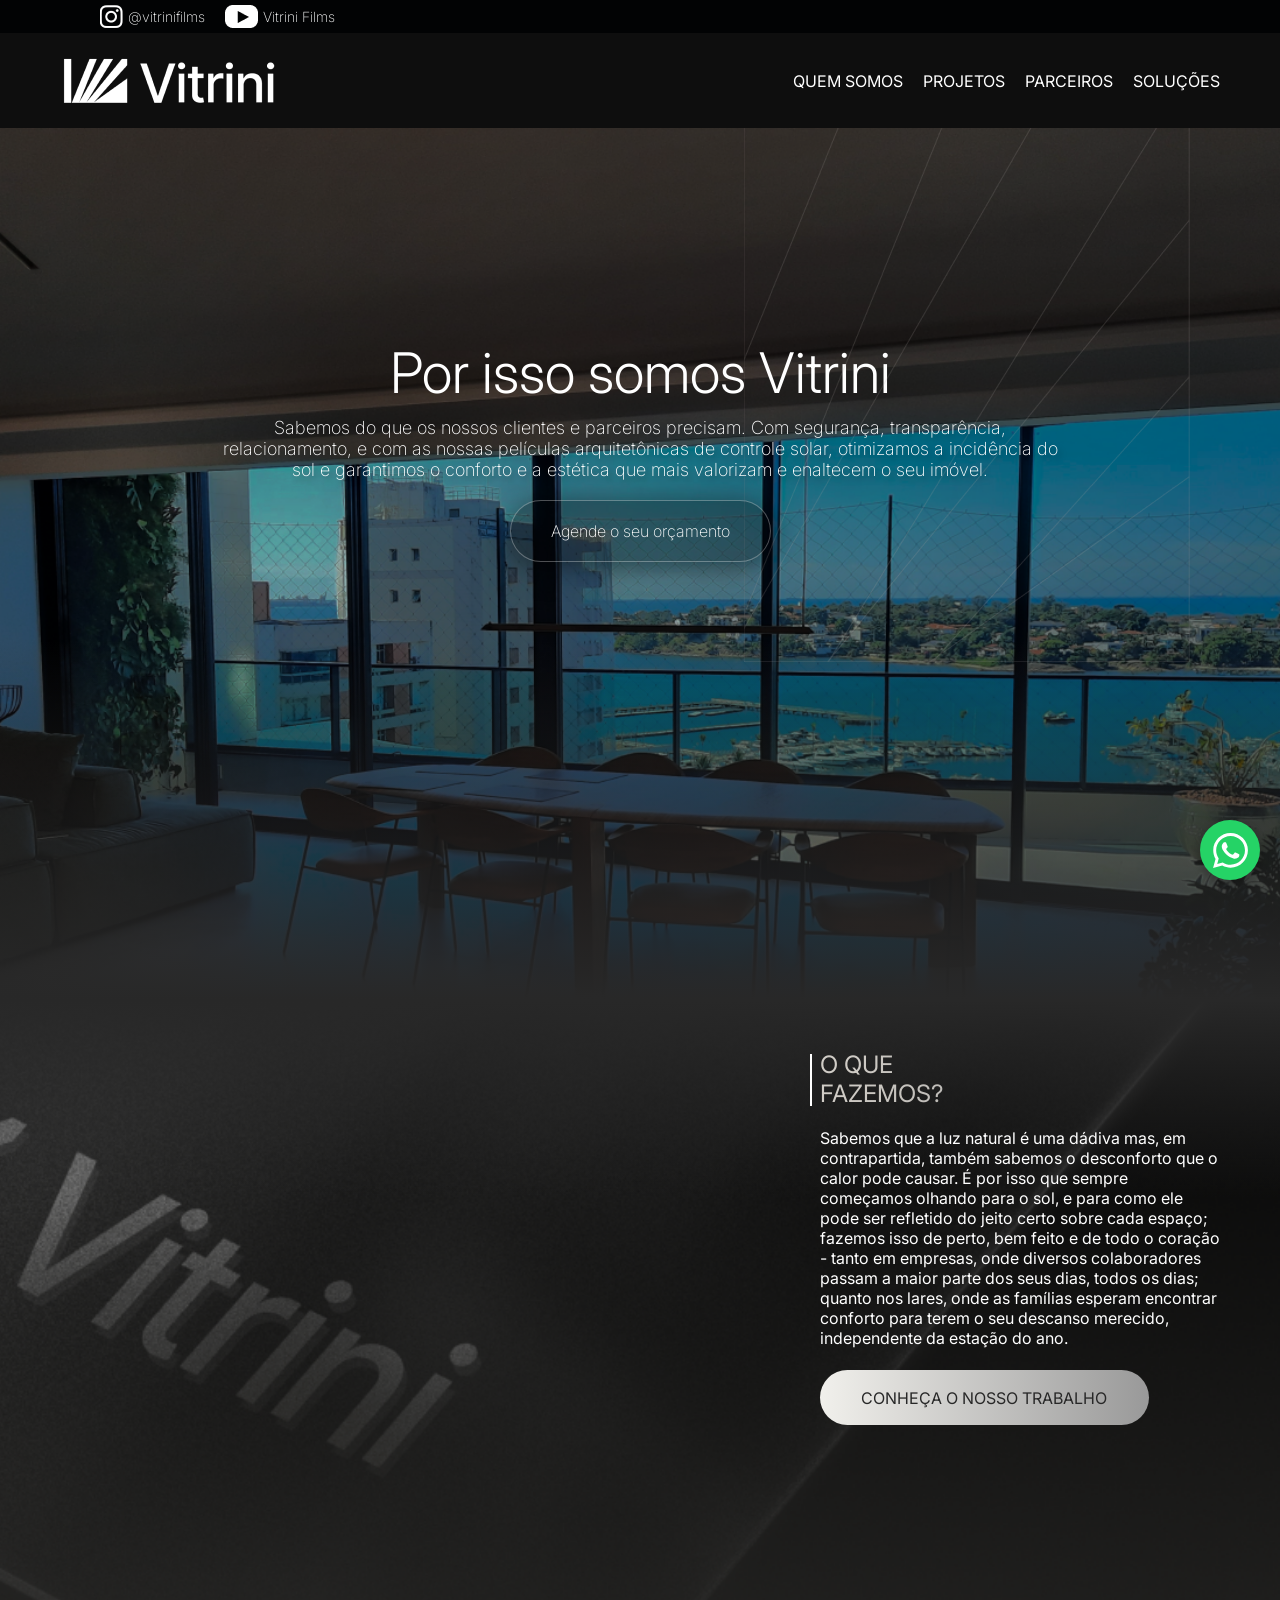
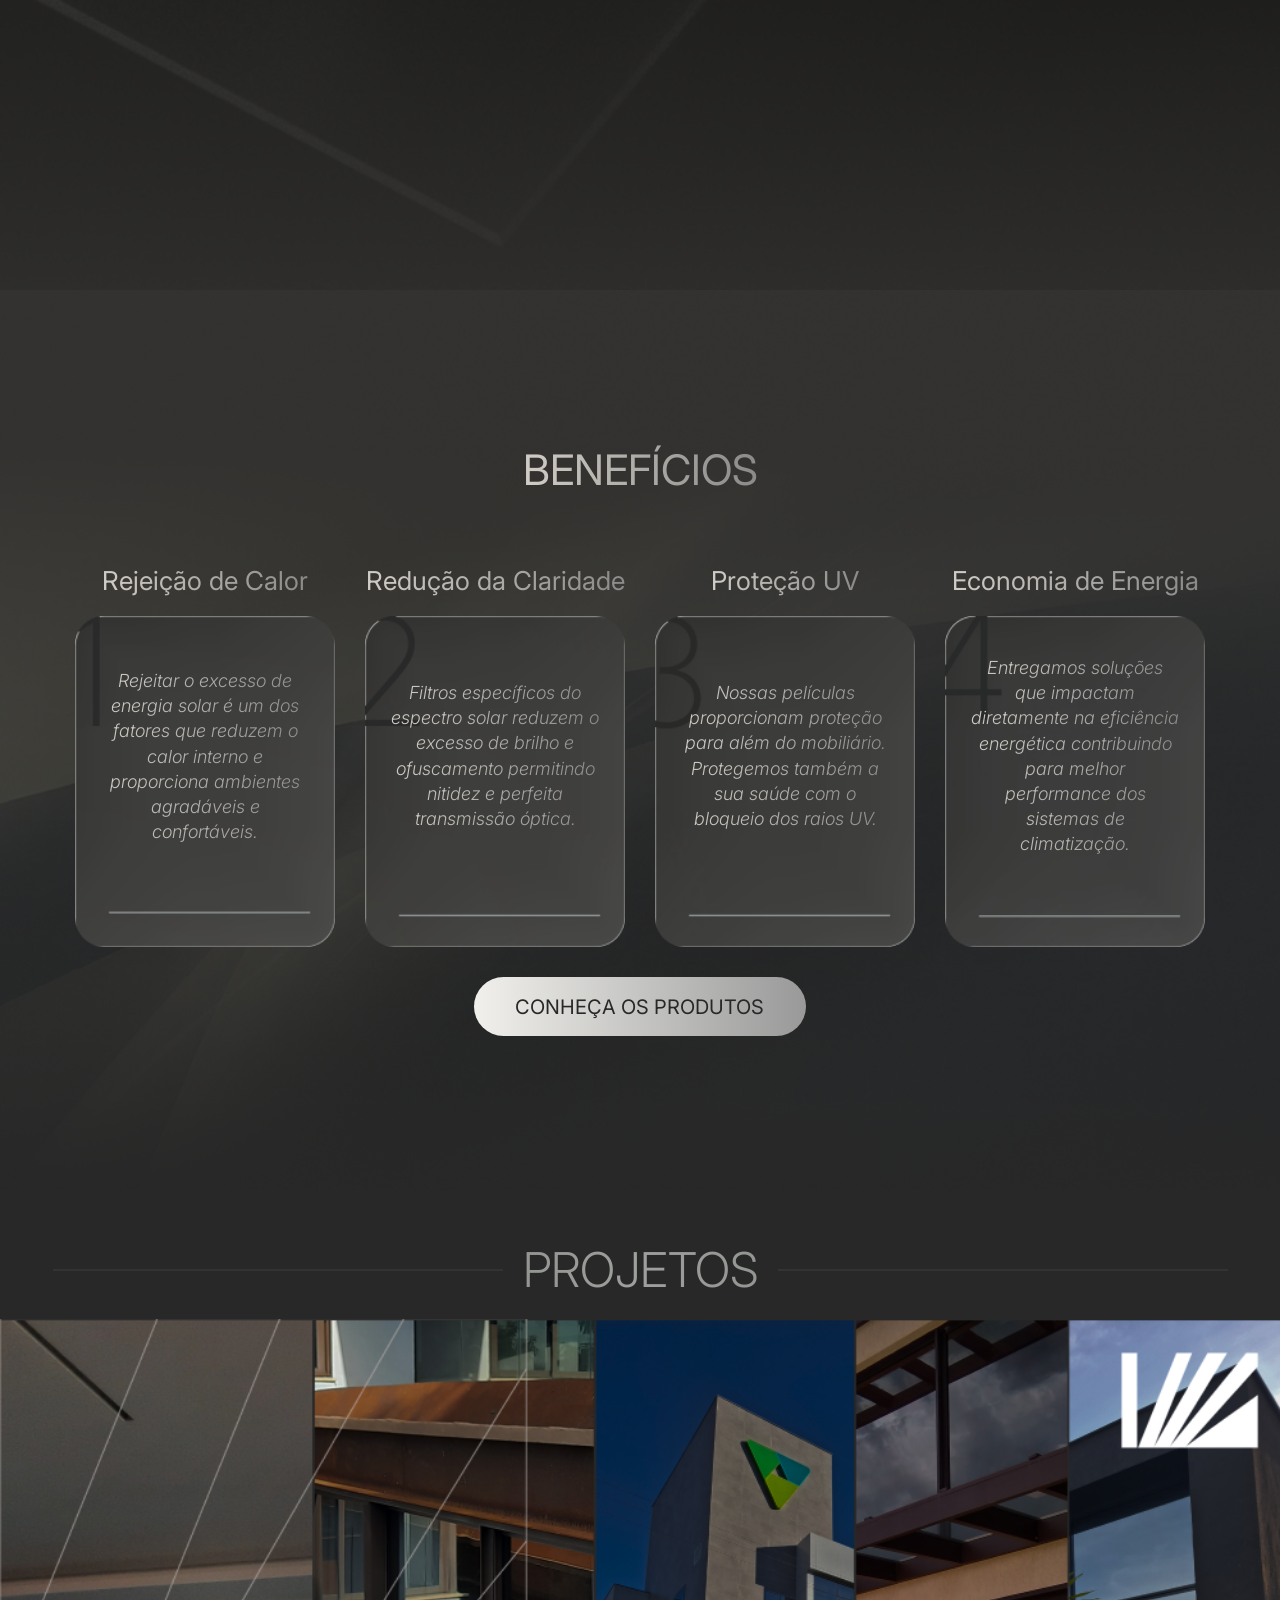
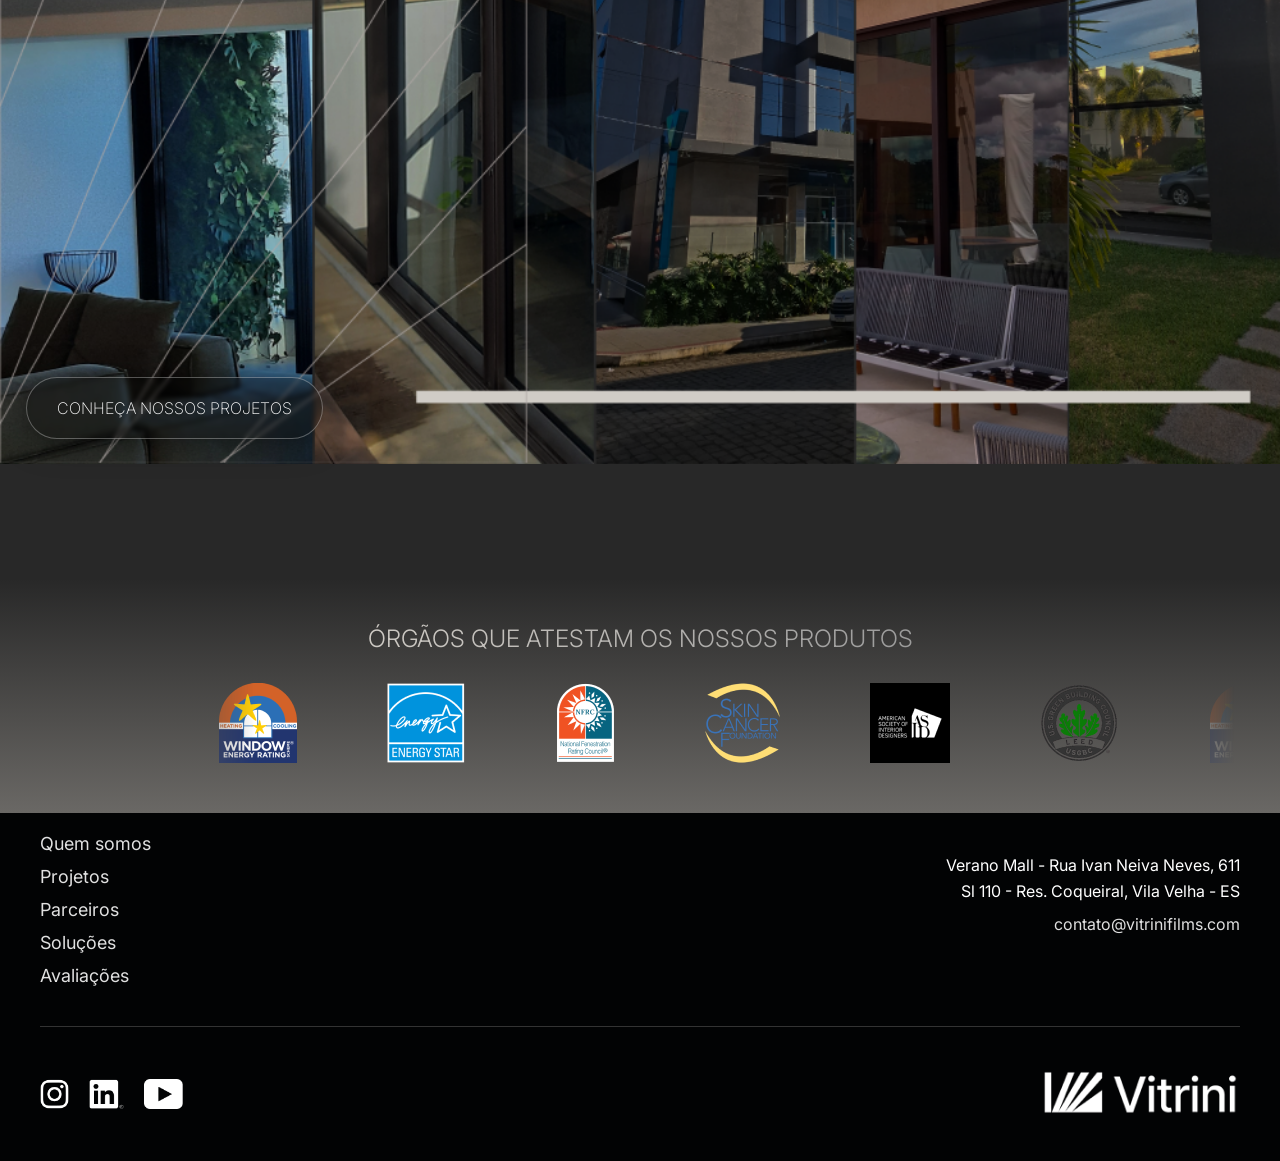
<file: index.html>
<!DOCTYPE html>
<html lang="pt-BR">

<head>
  <meta charset="UTF-8">
  <meta name="viewport" content="width=device-width, initial-scale=1.0">
  <link rel="stylesheet" href="./style.css">
  <link rel="preconnect" href="https://fonts.googleapis.com">
  <link rel="preconnect" href="https://fonts.gstatic.com" crossorigin>
  <link href="https://fonts.googleapis.com/css2?family=Inter:ital,opsz,wght@0,14..32,100..900;1,14..32,100..900&display=swap" rel="stylesheet">
  <title>Vitrini | Home</title>
</head>

<body>


  <section class="containerHOME">
    <header>
      <div class="redesNav">
        <div class="instaNAV">
          <a href="https://www.instagram.com/vitrinifilms/"><img src="./assets/instaNAV.webp" alt="instagram">
            <h6>@vitrinifilms</h6>
          </a>
        </div>
        <div class="ytNAV">
          <a href="https://www.youtube.com/@vitrinifilms/featured"><img src="./assets/ytNAV.webp" alt="youtube">
            <h6>Vitrini Films</h6>
          </a>
        </div>
      </div>

      <nav>
        <div class="containerNAV">
          <img class="logoNAV" src="./assets/logoNAV.webp" alt="Logo">

          <div class="menu-hamburger" id="hamburger">
            <span class="bar"></span>
            <span class="bar"></span>
            <span class="bar"></span>
          </div>

          <ul class="itensNAV" id="nav-menu">
            <li><a href="./sobre.html">QUEM SOMOS</a></li>
            <li><a href="./projetos.html">PROJETOS</a></li>
            <li><a href="./parceiros.html">PARCEIROS</a></li>

            <li class="dropdown">
              <a href="./solucoes.html">SOLUÇÕES</a>
              <ul class="dropdown-content">
                <li><a href="./solucoes.html#controle-solar">CONTROLE SOLAR</a></li>
                <li><a href="./solucoes.html#dual-climate">DUAL-CLIMATE</a></li>
                <li><a href="./solucoes.html#safety-security">SAFETY & SECURITY</a></li>
                <li><a href="./solucoes.html#decor">DECOR</a></li>
                <li><a href="./solucoes.html#wingsafe">WingSafe</a></li>
              </ul>
            </li>
          </ul>
        </div>
      </nav>
    </header>
    <main class="HOME">
      <img class="pattern" src="./assets/patternINICIO.webp" alt="">
      <div class="textoHOME">
        <h1>Por isso somos Vitrini</h1>
        <p>Sabemos do que os nossos clientes e parceiros precisam. Com segurança, transparência, relacionamento, e com as nossas películas arquitetônicas de controle solar, otimizamos a incidência do sol e garantimos o conforto e a estética que mais valorizam e enaltecem o seu imóvel.
        </p>
        <a href="https://api.whatsapp.com/send?phone=5527998957755&text=Ol%C3%A1!%20Vim%20pelo%20site%20e%20gostaria%20de%20fazer%20um%20or%C3%A7amento!">Agende o seu orçamento</a>
      </div>
    </main>

  </section>


  <section class="sobreHOME">
    <div class="containerSOBRE">
      <div class="textoSOBRE">
        <h1>O QUE <br>FAZEMOS?</h1>
        <p>Sabemos que a luz natural é uma dádiva mas, em contrapartida, também sabemos o desconforto que o calor pode causar. É por isso que sempre começamos olhando para o sol, e para como ele pode ser refletido do jeito certo sobre cada espaço; fazemos isso de perto, bem feito e de todo o coração - tanto em empresas, onde diversos colaboradores passam a maior parte dos seus dias, todos os dias; quanto nos lares, onde as famílias esperam encontrar conforto para terem o seu descanso merecido, independente da estação do ano.
        </p>
        <a href="./sobre.html">CONHEÇA O NOSSO TRABALHO</a>
      </div>
    </div>
  </section>
  <section class="descricaoBeneficios">
    <h1>BENEFÍCIOS</h1>
    <div class="cards">
      <div class="card-beneficio">
        <h1 class="tituloCard">Rejeição de Calor</h1>
        <img src="./assets/topic1.webp" alt="">
        <p>Rejeitar o excesso de energia solar é um dos fatores que reduzem o calor interno e proporciona ambientes agradáveis e confortáveis.</p>
      </div>

      <div class="card-beneficio">
        <h1 class="tituloCard">Redução da Claridade</h1>
        <img src="./assets/topic2.webp" alt="">
        <p>Filtros específicos do espectro solar reduzem o excesso de brilho e ofuscamento permitindo nitidez e perfeita transmissão óptica.</p>
      </div>

      <div class="card-beneficio">
        <h1 class="tituloCard">Proteção UV</h1>
        <img src="./assets/topic3.webp" alt="">
        <p>Nossas películas proporcionam proteção para além do mobiliário. Protegemos também a sua saúde com o bloqueio dos raios UV.</p>
      </div>

      <div class="card-beneficio">
        <h1 class="tituloCard">Economia de Energia</h1>
        <img src="./assets/topic4.webp" alt="">
        <p>Entregamos soluções que impactam diretamente na eficiência energética contribuindo para melhor performance dos sistemas de climatização.</p>
      </div>
    </div>
    <a class="botaoSolucoes" href="./solucoes.html">CONHEÇA OS PRODUTOS</a>
  </section>
  <section class="projetosSessao">
    <h1>PROJETOS</h1>
    <img class="logoFUNDO" src="./assets/logoFUNDO.webp" alt="">
    <div class="containerImagem">
      <img src="./assets/projetosSessao.webp" alt="">
      <a class="botaoProjetos" href="./projetos.html">CONHEÇA NOSSOS PROJETOS</a>
    </div>

  </section>

  <section id="certificacoes">
    <h1 class="titulo-certificacoes">ÓRGÃOS QUE ATESTAM OS NOSSOS PRODUTOS</h1>
    <div class="certificacoes-wrapper">
      <div class="certificacoes">
        <img src="./assets/certificado10.webp" alt="">
        <img src="./assets/certificado5.webp" alt="">
        <img src="./assets/certificado4.webp" alt="">
        <img src="./assets/certificadoNOVO1.webp" alt="">
        <img src="./assets/certificadoNOVO2.webp" alt="">
        <img src="./assets/certificado3.webp" alt="">
      </div>
    </div>
  </section>

  <footer class="vitrini-footer">
    <div class="footer-container">

      <div class="footer-top">
        <nav class="footer-nav">
          <ul>
            <li><a href="./sobre.html">Quem somos</a></li>
            <li><a href="./projetos.html">Projetos</a></li>
            <li><a href="./parceiros.html">Parceiros</a></li>
            <li><a href="./solucoes.html">Soluções</a></li>
            <li><a href="https://www.google.com/search?sca_esv=d1d4a0e44ae05689&rlz=1C1CHBD_pt-PTBR894BR894&sxsrf=ANbL-n5047lH6mlarfP2cCmcQZ_irVQp8w:1775773459288&si=AL3DRZEsmMGCryMMFSHJ3StBhOdZ2-6yYkXd_doETEE1OR-qORVJfZKwcSbTwA_w8qb21FAxWft0ldZIJwDD2lh9G1afK1K9MibiX_rcxY2wosvig4vBE3DR5fiaG-ZyG68M6jkP3XT0&q=Vitrini+Reviews&sa=X&ved=2ahUKEwis-vfR5-GTAxWPp5UCHffGMjQQ0bkNegQIMRAH&biw=1242&bih=583&dpr=1.1#lrd=0xb81602610af7c3:0x21ba78cf7e03af0d,1" target="_blank">Avaliações</a></li>
          </ul>
        </nav>

        <div class="footer-contact">
          <a href="https://maps.app.goo.gl/6SGhQEcdG8hu3NPE9">
            <p>
              Verano Mall - Rua Ivan Neiva Neves, 611<br>
              Sl 110 - Res. Coqueiral, Vila Velha - ES
            </p>
          </a>
          <a href="mailto:contato@vitrinifilms.com" class="email-link">contato@vitrinifilms.com</a>
        </div>
      </div>

      <div class="footer-divider"></div>

      <div class="footer-bottom">
        <div class="social-icons">
          <a href="https://www.instagram.com/vitrinifilms/" target="_blank"><img src="./assets/instaLogoFot.webp" alt="Instagram"></a>
          <a href="#" target="_blank"><img src="./assets/linkedinLogoFot.webp" alt="LinkedIn"></a>
          <a href="https://www.youtube.com/@vitrinifilms/featured" target="_blank"><img src="./assets/yTLogoFot.webp
            " alt="YouTube"></a>
        </div>

        <div class="footer-logo">
          <img src="./assets/logoNAV.webp" alt="Vitrini Films Logo">
        </div>
      </div>

    </div>
  </footer>
  <a href="https://wa.me/5527998957755?text=Olá,%20gostaria%20de%20mais%20informações!" class="whatsapp-link" target="_blank" rel="noopener noreferrer">

    <svg viewBox="0 0 24 24" class="whatsapp-icon">
      <path d="M.057 24l1.687-6.163c-1.041-1.804-1.588-3.849-1.587-5.946.003-6.556 5.338-11.891 11.893-11.891 3.181.001 6.167 1.24 8.413 3.488 2.245 2.248 3.481 5.236 3.48 8.414-.003 6.557-5.338 11.892-11.893 11.892-1.99-.001-3.951-.5-5.688-1.448l-6.305 1.654zm6.597-3.807c1.676.995 3.276 1.591 5.392 1.592 5.448 0 9.886-4.434 9.889-9.885.002-5.462-4.415-9.89-9.881-9.892-5.452 0-9.887 4.434-9.889 9.884-.001 2.225.651 3.891 1.746 5.634l-.999 3.648 3.742-.981zm11.387-5.464c-.074-.124-.272-.198-.57-.347-.297-.149-1.758-.868-2.031-.967-.272-.099-.47-.149-.669.149-.198.297-.768.967-.941 1.165-.173.198-.347.223-.644.074-.297-.149-1.255-.463-2.39-1.475-.883-.788-1.48-1.761-1.653-2.059-.173-.297-.018-.458.13-.606.134-.133.297-.347.446-.521.151-.172.2-.296.3-.495.099-.198.05-.372-.025-.521-.075-.148-.669-1.611-.916-2.206-.242-.579-.487-.501-.669-.51l-.57-.01c-.198 0-.52.074-.792.372-.272.297-1.04 1.017-1.04 2.479 0 1.462 1.065 2.875 1.213 3.074.149.198 2.095 3.2 5.076 4.487.709.306 1.263.489 1.694.626.712.226 1.36.194 1.872.118.571-.085 1.758-.719 2.006-1.413.248-.695.248-1.29.173-1.414z" fill="currentColor" />
    </svg>
  </a>
  <script src="./script.js"></script>
</body>

</html>
</file>
<file: style.css>
*{
  margin: 0;
  padding: 0;
  box-sizing: border-box;
}


body{
  background-color: #282828;
  font-family: 'Inter';
  padding-top: 100px; /* Mesma altura do seu header */
}

ul, li{
  list-style: none;
}

a{
  text-decoration: none;
  color: white;
}




.redesNav{
  display: flex;
  background-color: #020304;
  padding: 5px 100px;
  gap: 20px;
}

.redesNav h6, .redesNav a{
  color: white;
  font-size: 14px;
  font-weight: 200;
}

.instaNAV, .ytNAV{
  display: flex;
  align-items: center;
  gap: 5px;
}

.instaNAV a, .ytNAV a{
  display: flex;
  align-items: center;
  gap: 5px;
}

/* NAVEGAÇÃO PRINCIPAL DA PÁGINA */
nav{
  position: relative;
  max-width: 1160px;
  width: 100%;
  margin: 0 auto;
  padding: 20px 0px;
  z-index: 10000;
}

/* Escondido por padrão no Desktop */
.menu-hamburger {
  display: none;
  cursor: pointer;
  flex-direction: column;
  gap: 5px;
  z-index: 10001;
}

.bar {
  display: block;
  width: 25px;
  height: 3px;
  background-color: white;
  transition: 0.4s;
}

.containerNAV{
  display: flex;
  flex-direction: row;
  align-items: center;
  justify-content: space-between;
  z-index: 1000;
}

.itensNAV{
  display: flex;
  gap: 0 20px;
}

.itensNAV li{
  color: white;
  z-index: 1000;
}


header {
  position: -webkit-sticky; /* Suporte para Safari */
  position: fixed;
  top: 0;
  z-index: 10000; /* Garante que fique acima do conteúdo */
  background-color: #0e0e0e; /* Mantendo o padrão dark que você curte */
  width: 100%;
}

/* CONTEÚDO DA HOMEPAGE  */

.pattern{
  position: absolute;
  top: 32px;
  right: 90px;
  z-index: 1;
}

.containerHOME{
  background-image: 
    linear-gradient(to bottom, transparent 60%, #282828 100%),
    url(./assets/fundoHome.webp);
  background-size: cover; /* Ajustado de 100% para cover para evitar repetição */
  background-position: center;
  background-repeat: no-repeat; /* Garante que não repita */
  min-height: 100vh;
}

.HOME{
  max-width: 1160px;
  width: 100%;
  margin: 0 auto;
  display: flex;      
  min-height: 100vh;       /* Ativa o Flexbox */
  align-items: center;       /* Centraliza verticalmente */
  justify-content: center;
  min-height: calc(100vh - 200px);
}

.textoHOME{
  display: flex;
  flex-direction: column;
  align-items: center;
  justify-content: center;
  margin: 0;
  animation: surgirDeBaixo 2.5s forwards;

}

.textoHOME h1{
  font-size: 56px;
  font-weight: 300;
  color: white;
}

.textoHOME p{
  display: flex;
  text-align: center;
  max-width: 850px;
  color: white;
  font-weight: 200;
  margin-top: 10px;
  font-size: 18px;
  text-shadow: 3px 4px 6.9px rgba(0, 0, 0, 0.37);
}

.textoHOME a{
  color: white;
  margin-top: 20px;
    backdrop-filter: blur(2px);
  -webkit-backdrop-filter: blur(6px); 
  background: linear-gradient(
    135deg, 
    rgba(255, 255, 255, 0.) 0%,   
   rgba(255, 255, 255, 0.05) 100% 
  );
  border: 1px solid rgba(255, 255, 255, 0.3);
  box-shadow: 0 4px 30px rgba(0, 0, 0, 0.5);
  color: white;
  border-radius: 44px;
  padding: 20px 40px 20px 40px;
  transition: 1.5s ease-in-out;
  font-weight: 200;
  background: rgba(0,0,0,0.3);

}

.textoHOME a:hover{
   background: rgba(255, 255, 255, 0.05); /* Fundo quase não muda */
  
  /* A borda brilha intensamente */
  border-color: gainsboro;
  box-shadow: 
    0 0 10px #fff, 
  0 0 10px rgba(255, 255, 255, 0.1); /* Brilho interno */
}

@keyframes surgirDeBaixo {
  from {
    opacity: 0;
    transform: translateY(30px); /* Começa 30px para baixo */
  }
  to {
    opacity: 1;
    transform: translateY(0); /* Termina na posição original */
  }
}

/* CLIENTES PARCEIROS */


.parceiros{
  display: flex;
  max-width: 1160px;
  margin: 0 auto;
  justify-content: space-evenly;
  padding: 20px 0;
  gap: 10px;
}

.fundoParceiros{
  background: #D0CCC6;
}

.fundoParceiros {
  background: #D0CCC6;
  overflow: hidden; /* Essencial: esconde a barra de rolagem horizontal */
  padding: 20px 0;
  width: 100%;
}

.clientesP{
  display: flex;
  justify-content: center;
  align-items: center;
  font-size: 36px;
  font-weight: 400;  
}

.cont{
  background-color: #D0CCC6;
}

.parceiros {
  display: flex;
  gap: 60px; /* Ajuste o espaçamento entre logos aqui */
  width: max-content; /* Força a div a ter a largura da soma de todos os itens */
  animation: slideInfinito 40s linear infinite; /* 20s é a velocidade */
}

/* Otimização: Pausar a animação quando o usuário passar o mouse */
.parceiros:hover {
  animation-play-state: paused;
}

/* Garante que as imagens não distorçam */
.parceiros img {
  display: block;
  /* Sugestão: defina uma altura fixa para alinhar todos visualmente */
  height: 60px; 
  width: auto;
}

.fundoParceiros {
  background: #D0CCC6;
  width: 100%;
  padding: 20px 0;
  overflow: hidden; /* Esconde a barra de rolagem */
  cursor: grab; /* Ícone de mãozinha para indicar que é arrastável */
}

.fundoParceiros:active {
  cursor: grabbing; /* Ícone de mão fechada ao clicar */
}

.parceiros {
  display: flex;
  gap: 40px;
  width: max-content;
  /* Removemos a animação CSS daqui */
}

.parceiros img {
  pointer-events: none; /* Importante: impede que o navegador tente arrastar a imagem em si (ghost image) ao invés do slider */
  user-select: none;
}

/* SESSÃO SOBRE HOMEPAGE */

.sobreHOME{
  background-image: 
    linear-gradient(to bottom, #282828 0%, transparent 20%),
    url(./assets/sobreSessao.webp);
  background-position: top;
  background-repeat: no-repeat;
  background-size: cover; /* Adicionado para cobrir a tela sem repetir */
  min-height: 110vh;
  margin-bottom: -100px;
}

.containerSOBRE{
  max-width: 1160px;
  display: flex;
  margin: 0 auto;
  justify-content: end;
  align-items: end;
}

.textoSOBRE{
  margin-top: 50px;
}


.textoSOBRE h1{
  background: linear-gradient(102deg, #D0CCC6 5.81%, #999 87.9%);
  background-clip: text;
  -webkit-background-clip: text;
  -webkit-text-fill-color: transparent;
  font-weight: 400;
  position: relative;
}

.textoSOBRE h1::before{
   content: '';
  position: absolute;
    left: -10px; /* Cola na esquerda */
    top: 4px;
    /* AQUI ESTÁ O SEGREDO DA BARRA VERTICAL: */
    width: 2px; /* Espessura da linha */
    height: 90%; 
    background-color: #ffffff; 

}

.textoSOBRE p{
  max-width: 400px;
  color: white;
  margin-top: 20px;
  margin-bottom: 40px ;
}

.textoSOBRE a{
color: #282828;
padding: 18px 42px 17px 41px;
justify-content: center;
align-items: center;
border-radius: 44px;
border-radius: 44px;
background: linear-gradient(90deg, #F1F0EC 0%, #999 100%);
}

/* CARDS */

.descricaoBeneficios {
  background-image: url(./assets/fundoHome2.webp);
  background-position: center;
  background-repeat: no-repeat;
  background-size: cover;
  min-height: 100vh;
  display: flex;
  justify-content: center; /* Centraliza os 4 cards na tela */
  align-items: flex-start; /* Alinha eles pelo topo */
  gap: 30px; /* O espaço entre cada card (chega de margem 1000px!) */
  flex-wrap: wrap; /* Se a tela for pequena, o card desce sozinho */
  padding: 0 50px; /* Uma margem de segurança nas laterais */
  position: relative;
}




/* O Estilo Individual de cada Card */
.card-beneficio {
  position: relative; /* O Pai é relativo para o filho (texto) poder flutuar nele */
  width: 260px;       /* Largura fixa do card/moldura */
  display: flex;
  flex-direction: column;
  align-items: center;
  transition: transform 0.3s ease; /* Um charminho extra */
}

/* Efeito Hover (opcional): O card sobe levemente quando passa o mouse */
.card-beneficio:hover {
  transform: translateY(-10px);
}

/* A Imagem (A moldura de vidro) */
.card-beneficio img {
  width: 100%;  /* Ocupa 100% do card */
  height: auto; /* Mantém a proporção */
  position: relative; /* Reseta posições antigas */
  margin: 0;
  top: 0;
  left: 0;
}

/* O Texto (Que fica DENTRO da moldura) */
.card-beneficio p {
  position: absolute; /* Flutua em cima da imagem */
  top: 50%;           /* Tenta ficar no meio verticalmente */
  left: 50%;          /* Tenta ficar no meio horizontalmente */
  transform: translate(-50%, -60%); /* Ajuste fino para centralizar exato */
  width: 80%;         /* Não encosta nas bordas da moldura */
  text-align: center;
  font-weight: 300;
  font-style: italic;
  font-size: 18px;    /* Ajustei levemente para caber bem */
  line-height: 1.4;   /* Melhora a leitura */
  margin: 0;
    background: linear-gradient(90deg, #D0CCC6 0%, #8B8A88 100%);
  background-clip: text;
  -webkit-background-clip: text;
  -webkit-text-fill-color: transparent;
}

.cards{
  display: flex;
  gap: 0 30px;
  margin-top: 0px;
}

.descricaoBeneficios h1{
  background: linear-gradient(90deg, #D0CCC6 0%, #8B8A88 100%);
  background-clip: text;
  -webkit-background-clip: text;
  -webkit-text-fill-color: transparent;
  font-size: 42px;
  font-weight: 400;
  margin-bottom: 20px;
}

.descricaoBeneficios a{
  color: #282828;
padding: 18px 42px 17px 41px;
justify-content: center;
align-items: center;
border-radius: 44px;
background: linear-gradient(90deg, #F1F0EC 0%, #999 100%);
font-size: 20px;
}


.degrade{
background: linear-gradient(90deg, #62675F 0%, #8B8A88 100%);
background-clip: text;
-webkit-background-clip: text;
-webkit-text-fill-color: transparent;
font-family: Inter;
font-size: 42px;
font-style: italic;
font-weight: 400;
line-height: normal;
}

.tituloCard{
  font-size: 26px !important;
  text-align: center;
  margin-bottom: px;
}

/* CONTAINER PAI DA SESSÃO */
.descricaoBeneficios {
  background-image: url(./assets/fundoHome2.webp);
  background-position: center;
  background-repeat: no-repeat;
  background-size: cover;
  
  /* 1. Troque vh por dvh para não bugar no iOS */
  min-height: 100dvh; 
  display: flex;
  
  /* 2. O Segredo do Safari: Force o empilhamento vertical! */
  flex-direction: column; 
  align-items: center;    /* Centraliza o Título, os Cards e o Botão no meio da tela */
  justify-content: center;
  
  gap: 30px; 
  padding: 80px 50px;     /* Mais seguro que usar apenas no eixo X */
  position: relative;
}

/* CONTAINER DOS 4 CARDS */
.cards {
  display: flex;
  justify-content: center;
  
  /* 3. Permite que os cards pulem de linha se não couberem */
  flex-wrap: wrap; 
  
  gap: 30px;
  margin-top: 20px;
  width: 100%;
}

/* O CARD INDIVIDUAL */
.card-beneficio {
  position: relative; 
  width: 260px;       
  display: flex;
  flex-direction: column;
  
  /* 4. Força os itens a ancorarem do topo, corrigindo a leitura absoluta do Safari */
  justify-content: flex-start; 
  align-items: center;
  transition: transform 0.3s ease;
}

/* O TEXTO DENTRO DA IMAGEM */
.card-beneficio p {
  position: absolute;
  /* Dica: Como você tem o H1 em cima, o centro exato da imagem de vidro 
     geralmente fica um pouco mais abaixo no cálculo do Flexbox. 
     Se no Safari ainda ficar descentralizado, ajuste esse 50% para ~55% */
  top: 50%;           
  left: 50%;          
  transform: translate(-50%, -50%); /* Tirei o -60% para centralizar perfeitamente */
  width: 80%;         
  text-align: center;
  font-weight: 300;
  font-style: italic;
  font-size: 18px;    
  line-height: 1.4;   
  margin: 0;
  background: linear-gradient(90deg, #D0CCC6 0%, #8B8A88 100%);
  background-clip: text;
  -webkit-background-clip: text;
  -webkit-text-fill-color: transparent;
}

/* SESSÃO DE PROJETOS */

.projetosSessao h1{
  display: flex;
  margin-top: 50px;
  margin-bottom: 20px;
  align-items: center;
  justify-content: center;
  font-weight: 300;
  font-size: 48px;
  background: linear-gradient(90deg, #62675F 0%, #9DA09C 50%, #62675F 100%);
background-clip: text;
-webkit-background-clip: text;
-webkit-text-fill-color: transparent;
}

.projetosSessao h1::before,
.projetosSessao h1::after {
  content: '';          /* Obrigatório para pseudoelementos aparecerem */
  width: 450px;             /* Faz a linha crescer para ocupar o espaço sobrando */
  height: 2px;          /* Espessura da linha */
  background-color: #333; /* Cor da linha */
  margin: 0 20px;
}

.projetosSessao{
  margin-bottom: 80px;
}


.containerImagem{
  display: flex;
  justify-self: center;
   position: relative;
}

.botaoProjetos{
  position: absolute; /* Agora ele flutua em relação ao .containerImagem */
  
  /* Posicionamento - Ajuste esses valores "na unha" para cair no lugar certo */
  bottom: 25px;
   /* Distância do fundo */
  left: 2%;    /* Distância da esquerda (use % para ser responsivo) */
  
  /* Estilização básica pra ficar visível */
  z-index: 10; 
  background: rgba(0,0,0,0.3);
  color: white;
  padding: 20px 30px;
  text-decoration: none;


      backdrop-filter: blur(2px);
  -webkit-backdrop-filter: blur(6px); 
  background: linear-gradient(
    135deg, 
    rgba(255, 255, 255, 0.) 0%,   
   rgba(255, 255, 255, 0.05) 100% 
  );
  border: 1px solid rgba(255, 255, 255, 0.3);
  box-shadow: 0 4px 30px rgba(0, 0, 0, 0.5);
  color: white;
  border-radius: 44px;
  padding: 20px 30px 20px 30px;
  transition: 1.5s ease-in-out;
  font-weight: 200;
  
}

.containerImagem img{
  width: 100%;
  height: 100%;
}


.logoFUNDO{
  position: absolute;
  width: 100%;
  margin-top: 100px;
  /* ESTADO INICIAL: Invisível para o usuário não ver antes da hora */
  opacity: 0; 
  /* (Opcional) Adiciona will-change para performance */
  will-change: opacity, transform;
}

.logoFUNDO.visivel{
  animation: fadeInUp 2s forwards;
}


.botaoProjetos:hover{
   background: rgba(255, 255, 255, 0.05); /* Fundo quase não muda */
  
  /* A borda brilha intensamente */
  border-color: gainsboro;
  box-shadow: 
    0 0 10px #fff, 
  0 0 10px rgba(255, 255, 255, 0.1); /* Brilho interno */
}

@keyframes fadeInUp {
  from {
    opacity: 0;
    transform: translateY(40px); /* Começa 40px abaixo da posição original */
  }
  to {
    opacity: 1;
    transform: translateY(0); /* Termina na posição exata */
  }
}

/* CERTIFICAÇÕES */

#certificacoes{
  background: linear-gradient(180deg, #282828 13.04%, #6A6865 100%); /* Exemplo de um tom escuro e sofisticado */
  width: 100%;
  padding-bottom: 50px; /* Espaçamento vertical */
  padding-top: 80px;
  display: flex;
  flex-direction: column; /* <-- ADICIONE ISSO: Garante que o título fique em cima */
  align-items: center; 
}

.titulo-certificacoes {
  text-align: center;
  font-size: 24px;
  font-weight: 300;
  margin-bottom: 30px;
  background: linear-gradient(90deg, #D0CCC6 0%, #999 100%);
  background-clip: text;
  -webkit-background-clip: text;
  -webkit-text-fill-color: transparent;
  padding: 0 20px;
}

.certificacoes img {
  display: block; /* Remove o "espaço em branco fantasma" que fica embaixo de imagens no HTML */
  max-height: 100px; /* Defina uma altura máxima padrão para todas. Ajuste esse valor para o que ficar melhor no seu design */
  width: auto; /* Deixa a largura se ajustar sozinha para não achatar a logo */
  object-fit: contain; /* Garante que a imagem caiba perfeitamente no espaço sem cortar */
  pointer-events: none; /* Impede que a imagem seja "paga" e arrastada individualmente */
  user-select: none;
}


.certificacoes-wrapper {
  max-width: 85%; /* Ocupa a largura da tela */
  overflow: hidden; /* Esconde o que sai da tela */
   margin-left: 100px;
  /* Opcional: Fade nas laterais para ficar elegante */
  -webkit-mask: linear-gradient(90deg, transparent, white 10%, white 90%, transparent);
  mask: linear-gradient(90deg, transparent, white 10%, white 90%, transparent);
  cursor: grab; /* Indica que é interativo */
  user-select: none;
}

.certificacoes-wrapper:active {
  cursor: grabbing;
}

/* A "Fita" que se move */
.certificacoes {
  display: flex;
  gap: 90px; /* Seu gap original */
  width: max-content; /* Força a largura a ser a soma dos itens */
  flex-wrap: nowrap;
 
  /* A animação será controlada via JS para garantir fluidez, 
     mas definimos a base aqui */
}


/* A animação será controlada via JS para garantir fluidez e interatividade */
.certificacoes[data-animated="true"] {
  /* Removemos a animação CSS daqui para evitar conflitos com o arrasto manual */
}


@keyframes scroll {
  to {
    /* Move para a esquerda 50% do tamanho total (que será o tamanho original + clone) */
    /* O ajuste de pixels ajuda a compensar o gap no final do loop */
    transform: translate(calc(-50% - 45px)); 
  }
}



/* FOOTER */

.vitrini-footer {
    background-color: #020304;
    color: #ffffff;
    padding: 20px 20px 40px;
    width: 100%;
    font-family: 'Inter', sans-serif; /* Certifique-se de ter essa fonte ou similar */
}

.footer-container {
    max-width: 1200px;
    margin: 0 auto;
    display: flex;
    flex-direction: column;
    gap: 40px; /* Aumentei o espaço geral */
}

/* --- Topo --- */
.footer-top {
    display: flex;
    justify-content: space-between;
    align-items: flex-start;
    width: 100%;
}

/* Links */
.footer-nav ul {
    list-style: none;
    padding: 0;
    margin: 0;
    display: flex;
    flex-direction: column;
    gap: 12px;
    background-color: #020304;
}

.footer-nav a {
    text-decoration: none;
    color: #e0e0e0;
    font-size: 18px;
    transition: opacity 0.3s;
}

.footer-nav a:hover {
    opacity: 0.8;
}

/* Reseta estilos herdados do nav genérico do header */
.footer-nav {
    background-color: #020304;
    position: static;
    padding: 0;
    z-index: auto;
    max-width: none;
}

/* Contato (Correção da quebra de linha) */
.footer-contact {
  margin-top: 20px;  
  text-align: right;
    font-size: 16px;
    color: #e0e0e0;
    line-height: 1.6;
    /* Impede que o container fique muito estreito */
    min-width: 300px; 
}

.email-link {
    display: block;
    margin-top: 8px;
    color: #e0e0e0;
    text-decoration: none;
}

/* --- Divisória --- */
.footer-divider {
    width: 100%;
    height: 1px;
    background-color: #333333; /* Cor sólida para ficar mais visível */ 
}

/* --- Base (Logo e Social) --- */
.footer-bottom {
    display: flex;
    justify-content: space-between;
    align-items: center; /* Centraliza verticalmente */
}

.social-icons {
    display: flex;
    gap: 20px;
    align-items: center;
}

/* Correção das imagens dos ícones */
.social-icons img {
    height: 30px;
    width: auto;
    display: block;
    object-fit: contain;
    /* Removi o filtro "brightness" que podia estar deixando o Youtube quadrado branco. 
       Se suas imagens forem pretas e precisarem ficar brancas, descomente a linha abaixo: */
    /* filter: brightness(0) invert(1); */
    transition: transform 0.2s;
}

.social-icons img:hover {
    transform: scale(1.1);
}

.footer-logo img {
    height: 50px; /* Ajuste a altura conforme necessário */
    width: auto;
    object-fit: contain;
}

/* CSS: Estilo e Animação */
.whatsapp-link {
    position: fixed; /* O segredo para ele "correr" junto com a tela */
    bottom: 20px;
    right: 20px;
    width: 60px;
    height: 60px;
    background-color: #25d366; /* Verde Oficial do WhatsApp */
    color: #fff;
    border-radius: 50%;
    display: flex;
    align-items: center;
    justify-content: center;
    box-shadow: 0 4px 10px rgba(0, 0, 0, 0.3);
    z-index: 1000; /* Garante que fique acima de tudo */
    transition: all 0.3s ease;
    text-decoration: none;
}

/* Efeito Hover (passar o mouse) */
.whatsapp-link:hover {
    transform: scale(1.1);
    background-color: #128c7e; /* Verde mais escuro ao passar o mouse */
}

/* Ícone SVG */
.whatsapp-icon {
    width: 35px;
    height: 35px;
    fill: #fff;
}




/* Responsividade: Ajuste para celulares */
@media (max-width: 768px) {
    .whatsapp-link {
        bottom: 15px;
        right: 15px;
        width: 50px;
        height: 50px;
    }
    .whatsapp-icon {
        width: 28px;
        height: 28px;
    }
}



/* --- Responsivo --- */
/* --- ADAPTAÇÃO TABLET (899px) --- */
@media (max-width: 899px) {
    .redesNav {
        padding: 5px 20px;
        justify-content: start;
    }

.menu-hamburger {
    display: flex; /* Mostra o hambúrguer */
  }

  .itensNAV {
    position: fixed;
    left: -100%; /* Esconde o menu fora da tela */
    top: 100px; /* Ajuste conforme a altura do seu header */
    flex-direction: column;
    background-color: #020304;
    width: 100%;
    text-align: center;
    transition: 0.3s;
    box-shadow: 0 10px 27px rgba(0, 0, 0, 0.5);
    padding: 40px 0;
    z-index: 9999;
  }

  /* Quando o menu estiver ativo */
  .itensNAV.active {
    left: 0;
  }

  /* Animação do X (Transforma as barras em um X) */
  .menu-hamburger.active .bar:nth-child(1) {
    transform: translateY(8px) rotate(45deg);
  }
  .menu-hamburger.active .bar:nth-child(2) {
    opacity: 0;
  }
  .menu-hamburger.active .bar:nth-child(3) {
    transform: translateY(-8px) rotate(-45deg);
  }

    nav {
        padding: 20px;
    }

    .containerNAV {
        flex-direction: row;
        gap: 20px;
    }

    .containerHOME{
      background-size: cover;
      background-repeat: no-repeat;
      min-height: auto;
    }

    .HOME {
        min-height: 60vh;
        padding: 40px 20px;
    }

    .pattern {
        display: none; /* Remove o pattern para não poluir o visual mobile */
    }

    .textoHOME h1 {
        font-size: 40px;
        text-align: center;
    }

    .textoHOME p {
        padding: 0 20px;
        font-size: 16px;
    }

    /* Sobre */
    .sobreHOME {
        margin-bottom: 0;
        background-color: #282828;
        background-position: top center;
        background-size: cover;
        padding-bottom: 60px;
        min-height: auto;
    }

    .descricaoBeneficios {
        margin-top: -2px;
        background-image: 
            linear-gradient(to bottom, #282828 0%, transparent 120px),
            url(./assets/fundoHome2.webp);
    }

    .containerSOBRE {
        justify-content: center;
        text-align: center;
        padding: 40px 20px;
    }

    .textoSOBRE p {
        max-width: 100%;
    }

    .textoSOBRE h1::before {
        left: 50%;
        transform: translateX(-50%);
        top: -25px;
        width: 80%;
        height: 1px;
    }

    .descricaoBeneficios h1 {
        text-align: center;
        margin-bottom: 40px;
    }

    /* Cards de Benefícios: 2 Colunas no Tablet */
    .cards {
        display: grid;
        grid-template-columns: repeat(2, 1fr);
        justify-items: center;
        gap: 40px 20px;
        max-width: 800px;
        margin: 0 auto;
    }

    .projetosSessao h1::before,
    .projetosSessao h1::after {
        width: 100px; /* Reduz as linhas laterais do título */
    }

    /* Footer */
    .footer-top {
        flex-direction: column;
        align-items: center;
        text-align: center;
        gap: 30px;
    }

    .footer-contact {
        text-align: center;
        min-width: unset;
    }
}

/* --- AJUSTE ESPECÍFICO TABLET (768px) --- */
@media (min-width: 426px) and (max-width: 768px) {
    .containerHOME {
        min-height: auto;
    }

    .HOME {
        min-height: 60vh;
        padding: 40px 20px;
    }

    .sobreHOME {
        min-height: auto;
        padding-bottom: 60px;
        margin-bottom: 0;
    }
}

/* --- ADAPTAÇÃO MOBILE (425px) --- */
@media (max-width: 425px) {
    .redesNav h6 {
        display: none; /* Esconde o texto @ e deixa só os ícones para poupar espaço */
    }

    .itensNAV {
        gap: 15px;
        font-size: 12px;
    }

    .logoNAV {
        width: 150px;
    }

    .textoHOME h1 {
        font-size: 32px;
    }

    .textoHOME a {
        padding: 15px 25px;
        font-size: 14px;
    }

    /* Ajuste da Seção Sobre */
    .sobreHOME {
        background-size: cover;
        background-color: #282828;
        background-position: top center;
        padding-bottom: 100px;
        margin-bottom: 0;
        min-height: 140vh;
    }

    .descricaoBeneficios {
        margin-top: -2px;
        background-image: 
            linear-gradient(to bottom, #282828 0%, transparent 120px),
            url(./assets/fundoHome2.webp);
        padding: 40px 20px;
        display: flex;
        flex-direction: column;
        flex-wrap: nowrap; /* Impede que os cards quebrem em 2 colunas no Safari */
        align-items: center;
    }

    /* Cards - Agora em uma única coluna no celular */
    .cards {
        display: flex !important;
        flex-direction: column !important;
        flex-wrap: nowrap !important;
        align-items: center;
        gap: 30px;
        width: 100%;
        margin: 0 auto 40px auto;
    }

    .card-beneficio {
        width: 280px;
        overflow: hidden; /* Impede o texto absoluto de vazar para fora no Safari */
    }

    .card-beneficio p {
        font-size: 14px !important; /* Reduz para caber dentro da moldura no mobile */
        line-height: 1.3;
    }

    .card-beneficio {
        width: 100%;
        max-width: 280px;
    }

    .card-beneficio p {
        font-size: 16px;
        line-height: 1.4;
    }

    .tituloCard {
        font-size: 22px !important;
        margin-bottom: 5px;
    }

    .descricaoBeneficios h1 {
        font-size: 28px;
        text-align: center;
        margin-bottom: 30px;
    }

    .botaoSolucoes{
     color: #282828;
padding: 18px 42px 17px 41px !important;
justify-content: center !important;
align-items: center !important;
border-radius: 44px !important;
border-radius: 44px !important;
background: linear-gradient(90deg, #F1F0EC 0%, #999 100%);
font-size: 16px !important;
    }

    /* Certificações Mobile */
    .titulo-certificacoes {
        font-size: 20px;
        margin-bottom: 15px;
    }

    /* Projetos */
    .projetosSessao h1 {
        font-size: 28px;
    }

    .projetosSessao h1::before,
    .projetosSessao h1::after {
        display: none; /* Remove as linhas em telas muito pequenas */
    }

    .botaoProjetos {
        position: relative;
        bottom: 0;
        left: 0;
        margin-top: 20px;
        display: block;
        text-align: center;
    }

    .containerImagem {
        flex-direction: column;
        align-items: center;
    }

    /* Certificações */
    .certificacoes-wrapper {
        margin-left: 0;
        max-width: 100%;
    }

    /* Footer */
    .footer-bottom {
        flex-direction: column-reverse;
        gap: 20px;
    }
}



/* Prepara o item pai para receber o submenu absoluto */
.itensNAV .dropdown {
  position: relative;
}

/* Estilo do container do submenu oculto por padrão */
.itensNAV .dropdown-content {
  visibility: hidden;
  opacity: 0;
  position: absolute;
  top: 140%; /* Posiciona logo abaixo do link Soluções */
  left: -60%;
  background-color: #ffffff; /* Ajuste para a cor do seu layout */
  min-width: 200px;
  box-shadow: 0px 8px 16px rgba(0,0,0,0.1);
  padding: 10px 0;
  list-style: none;
  border-radius: 4px;
  transform: translateY(10px); /* Leve recuo para animação */
  transition: all 0.3s ease;
  z-index: 999; /* Garante que fique por cima de outros elementos */
}

/* Estilo dos links internos do dropdown */
.itensNAV .dropdown-content li a {
  display: block;
  padding: 10px 20px;
  color: #333333; /* Ajuste para a cor do seu layout */
  text-decoration: none;
  font-size: 14px;
  transition: background-color 0.2s;
}

/* Efeito Hover nos itens internos */
.itensNAV .dropdown-content li a:hover {
  background-color: #f1f1f1; /* Ajuste para a cor do seu layout */
}

/* Revela o menu no Hover do item pai (.dropdown) */
.itensNAV .dropdown:hover .dropdown-content {
  visibility: visible;
  opacity: 1;
  transform: translateY(0);
}

/* --- ADAPTAÇÃO MOBILE (480px) --- */
@media (max-width: 480px) {

    .descricaoBeneficios {
        flex-wrap: nowrap;
    }

    .cards {
        display: flex !important;
        flex-direction: column !important;
        flex-wrap: nowrap !important;
        align-items: center;
        gap: 30px;
        width: 100%;
        margin: 0 auto 40px auto;
    }

    .card-beneficio {
        width: 280px;
        overflow: hidden;
    }

    .card-beneficio p {
        font-size: 14px !important;
        line-height: 1.3;
    }
}
</file>
